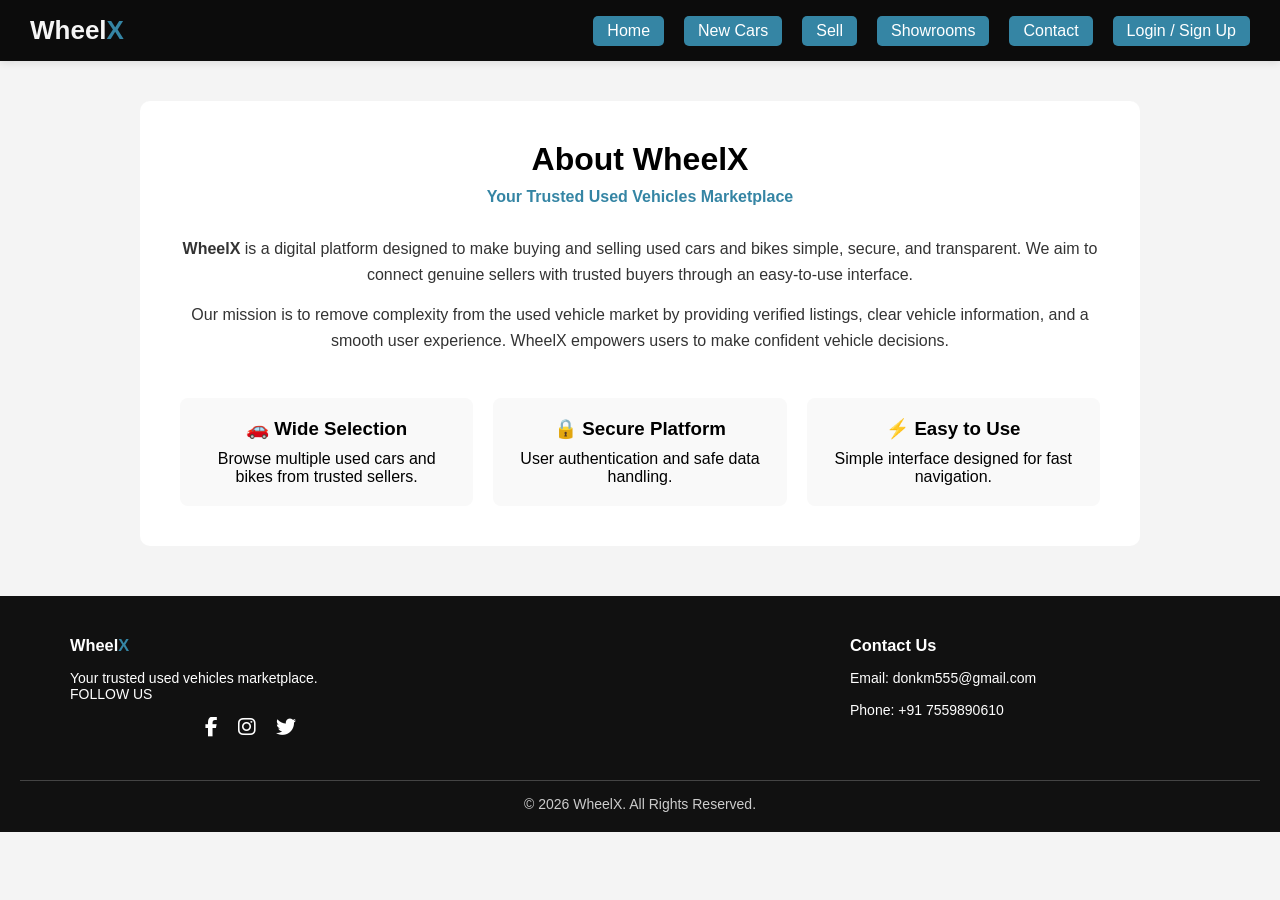
<file: about.html>
<!DOCTYPE html>
<html lang="en">

<head>
    <meta charset="UTF-8">
    <meta name="viewport" content="width=device-width, initial-scale=1.0">
    <title>WheelX | About Us</title>
    <link rel="stylesheet" href="about.css">

    <link rel="stylesheet" href="https://cdnjs.cloudflare.com/ajax/libs/font-awesome/6.4.2/css/all.min.css">

</head>

<body>

    <header class="navbar">
        <h1 class="logo">Wheel<span>X</span></h1>

        <!-- Menu Toggle (Mobile) -->
        <input type="checkbox" id="menu-toggle">
        <label for="menu-toggle" class="menu-icon">☰</label>

        <nav class="nav-links">
            <a href="index.html" class="btn">Home</a>
            <a href="newcars.html" class="btn">New Cars</a>
            <a href="sell.html" class="btn">Sell</a>
            <a href="showroom.html" class="btn">Showrooms</a>
            <a href="contact.html" class="btn">Contact</a>
            <a href="login.html" class="btn">Login / Sign Up</a>
        </nav>
    </header>



    <!-- About Section -->
    <section class="about">
        <h2>About WheelX</h2>
        <p class="tagline">Your Trusted Used Vehicles Marketplace</p>

        <div class="content">
            <p>
                <strong>WheelX</strong> is a digital platform designed to make buying and selling
                used cars and bikes simple, secure, and transparent. We aim to connect genuine
                sellers with trusted buyers through an easy-to-use interface.
            </p>

            <p>
                Our mission is to remove complexity from the used vehicle market by providing
                verified listings, clear vehicle information, and a smooth user experience.
                WheelX empowers users to make confident vehicle decisions.
            </p>
        </div>

        <div class="features">
            <div class="box">
                <h3>🚗 Wide Selection</h3>
                <p>Browse multiple used cars and bikes from trusted sellers.</p>
            </div>

            <div class="box">
                <h3>🔒 Secure Platform</h3>
                <p>User authentication and safe data handling.</p>
            </div>

            <div class="box">
                <h3>⚡ Easy to Use</h3>
                <p>Simple interface designed for fast navigation.</p>
            </div>
        </div>
    </section>

    <!-- Footer -->
    <footer class="footer">
        <div class="footer-container">
            <div class="footer-section">
                <h3 class="logos">Wheel<span>X</span></h3>
                <p>Your trusted used vehicles marketplace.</p>
                <p class="follow">FOLLOW US</p>
                <div class="social-icons">
                    <a href="https://www.facebook.com" target="_blank"><i class="fab fa-facebook-f"></i></a>
                    <a href="https://www.instagram.com" target="_blank"><i class="fab fa-instagram"></i></a>
                    <a href="https://www.twitter.com" target="_blank"><i class="fab fa-twitter"></i></a>
                </div>

            </div>

            <div class="footer-section"> </div>

            <div class="footer-section">
                <h3>Contact Us</h3>
                <p>Email: donkm555@gmail.com</p><br>
                <p>Phone: +91 7559890610</p>
            </div>
        </div>



        <div class="footer-bottom">
            <p>© 2026 WheelX. All Rights Reserved.</p>
        </div>
    </footer>


</body>

</html>
</file>
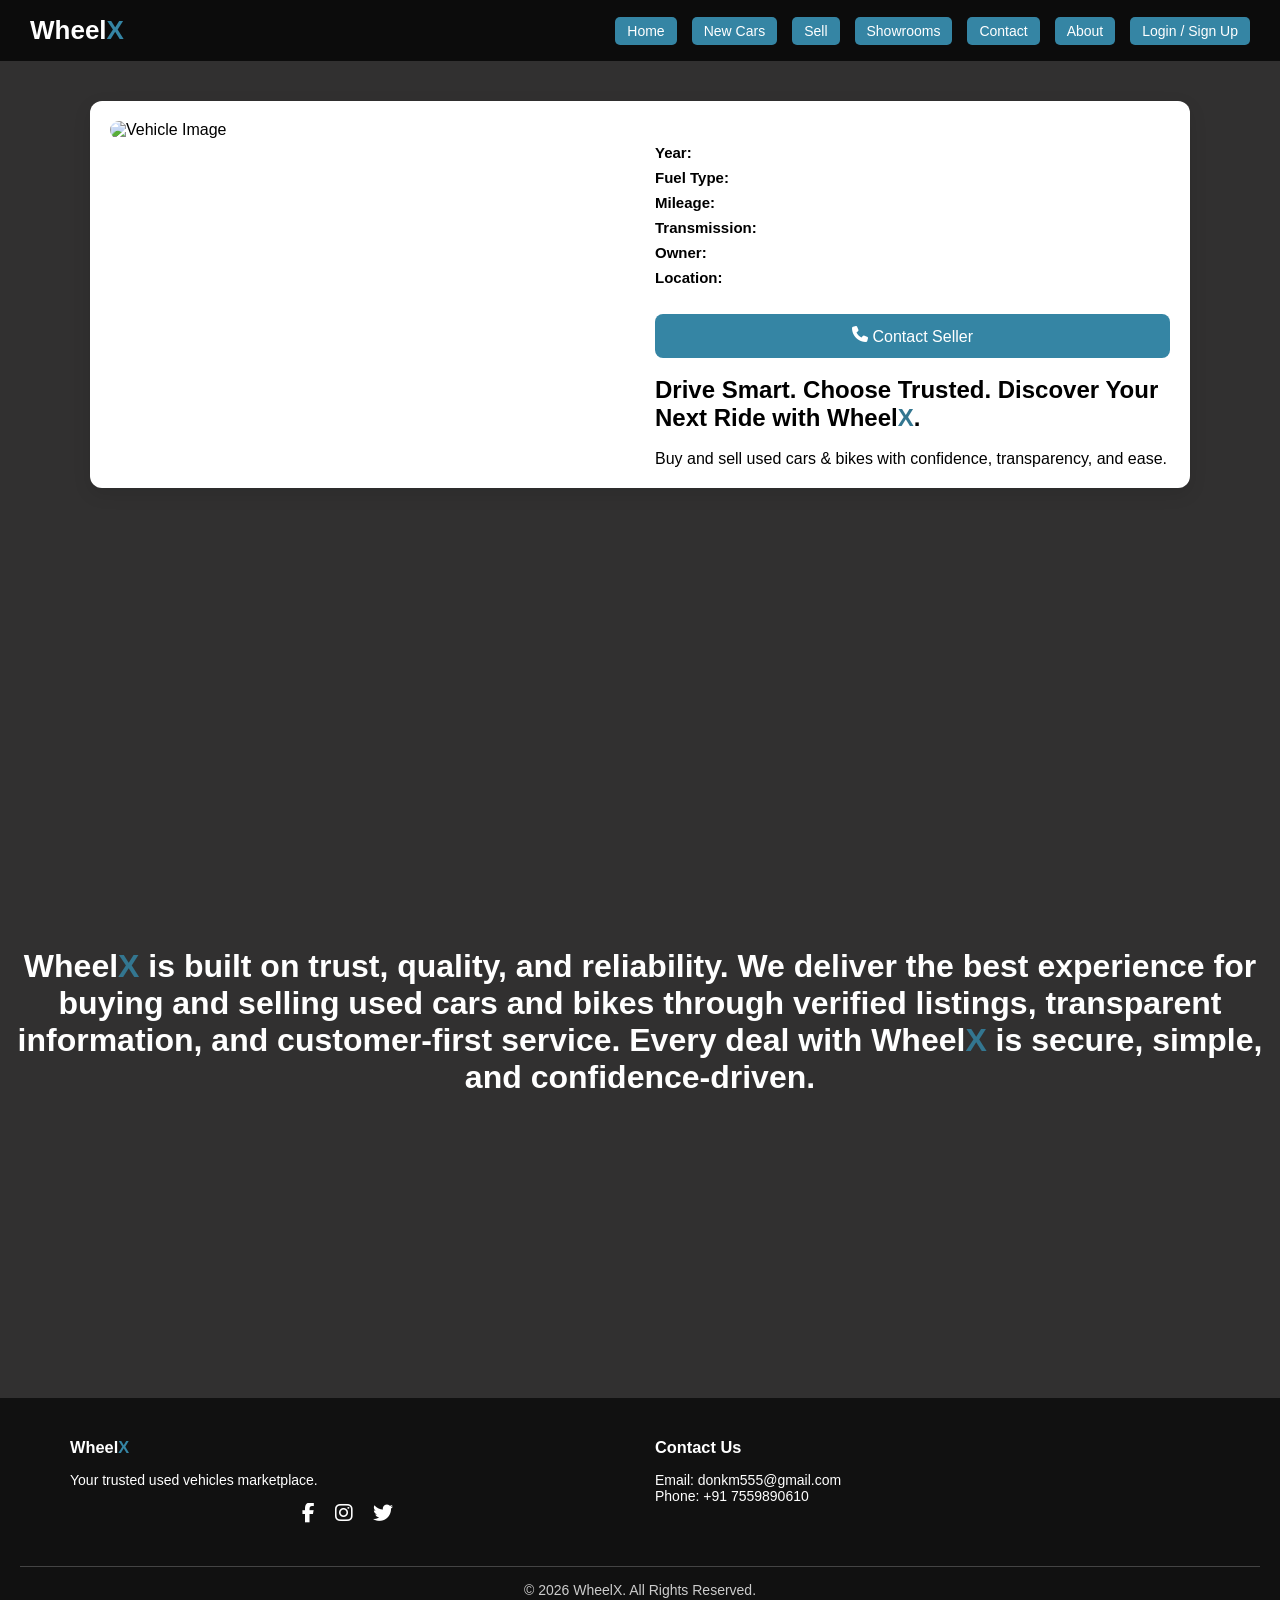
<file: details.html>
<!DOCTYPE html>
<html lang="en">

<head>
    <meta charset="UTF-8">
    <meta name="viewport" content="width=device-width, initial-scale=1.0">
    <title>WheelX | Vehicle Details</title>

    <link rel="stylesheet" href="details.css">
    <link rel="stylesheet" href="https://cdnjs.cloudflare.com/ajax/libs/font-awesome/6.4.2/css/all.min.css">
</head>

<body>

    <!-- Navbar -->
    <header class="navbar">
        <h1 class="logo">Wheel<span>X</span></h1>

        <input type="checkbox" id="menu-toggle">
        <label for="menu-toggle" class="menu-icon">☰</label>

        <nav class="nav-links">
            <a href="index.html" class="btn">Home</a>
            <a href="newcars.html" class="btn">New Cars</a>
            <a href="sell.html" class="btn">Sell</a>
            <a href="showroom.html" class="btn">Showrooms</a>
            <a href="contact.html" class="btn">Contact</a>
            <a href="about.html" class="btn">About</a>
            <a href="login.html" class="btn">Login / Sign Up</a>
        </nav>
    </header>

    <!-- Vehicle Details -->
    <section class="details-container">

        <div class="image-box">
            <img id="carImage" alt="Vehicle Image">
        </div>

        <div class="info-box">
            <h2 id="carName"></h2>
            <h3 id="carPrice"></h3>

            <ul>
                <li><strong>Year:</strong> <span id="carYear"></span></li>
                <li><strong>Fuel Type:</strong> <span id="carFuel"></span></li>
                <li><strong>Mileage:</strong> <span id="carMileage"></span></li>
                <li><strong>Transmission:</strong> <span id="carTransmission"></span></li>
                <li><strong>Owner:</strong> <span id="carOwner"></span></li>
                <li><strong>Location:</strong> <span id="carLocation"></span></li>
            </ul>



            <a href="contact.html">
                <button class="contact-btn">
                    <i class="fa-solid fa-phone"></i> Contact Seller
                </button>
            </a><br><br>
            
            <h1 class="text1">
                Drive Smart. Choose Trusted. Discover Your Next Ride with Wheel<span>X</span>.
            </h1><br>

            <p class="sub-text">
                Buy and sell used cars & bikes with confidence, transparency, and ease.
            </p>


        </div>

    </section>

<div class="trust-content">
 <h1 class="text2">
     Wheel<span>X</span> is built on trust, quality, and reliability. We deliver the best experience
  for buying and selling used cars and bikes through verified listings, transparent
  information, and customer-first service. Every deal with Wheel<span>X</span> is secure, simple,
  and confidence-driven.
 </h1>
</div>


    <!-- Footer -->
    <footer class="footer">
        <div class="footer-container">
            <div class="footer-section">
                <h3 class="logos">Wheel<span>X</span></h3>
                <p>Your trusted used vehicles marketplace.</p>
                <div class="social-icons">
                    <a href="#"><i class="fab fa-facebook-f"></i></a>
                    <a href="#"><i class="fab fa-instagram"></i></a>
                    <a href="#"><i class="fab fa-twitter"></i></a>
                </div>
            </div>

            <div class="footer-section">
                <h3>Contact Us</h3>
                <p>Email: donkm555@gmail.com</p>
                <p>Phone: +91 7559890610</p>
            </div>
        </div>

        <div class="footer-bottom">
            <p>© 2026 WheelX. All Rights Reserved.</p>
        </div>
    </footer>
    <!-- JavaScript -->
    <script>
        const car = JSON.parse(localStorage.getItem("selectedCar"));

        if (car) {
            document.getElementById("carImage").src = car.image;
            document.getElementById("carName").textContent = car.name;
            document.getElementById("carPrice").textContent = "₹" + car.price;
            document.getElementById("carYear").textContent = car.year;
            document.getElementById("carFuel").textContent = car.fuel;
            document.getElementById("carMileage").textContent = car.mileage;
            document.getElementById("carTransmission").textContent = car.transmission;
            document.getElementById("carOwner").textContent = car.owner;
            document.getElementById("carLocation").textContent = car.location;
        }
    </script>

</body>

</html>
</file>
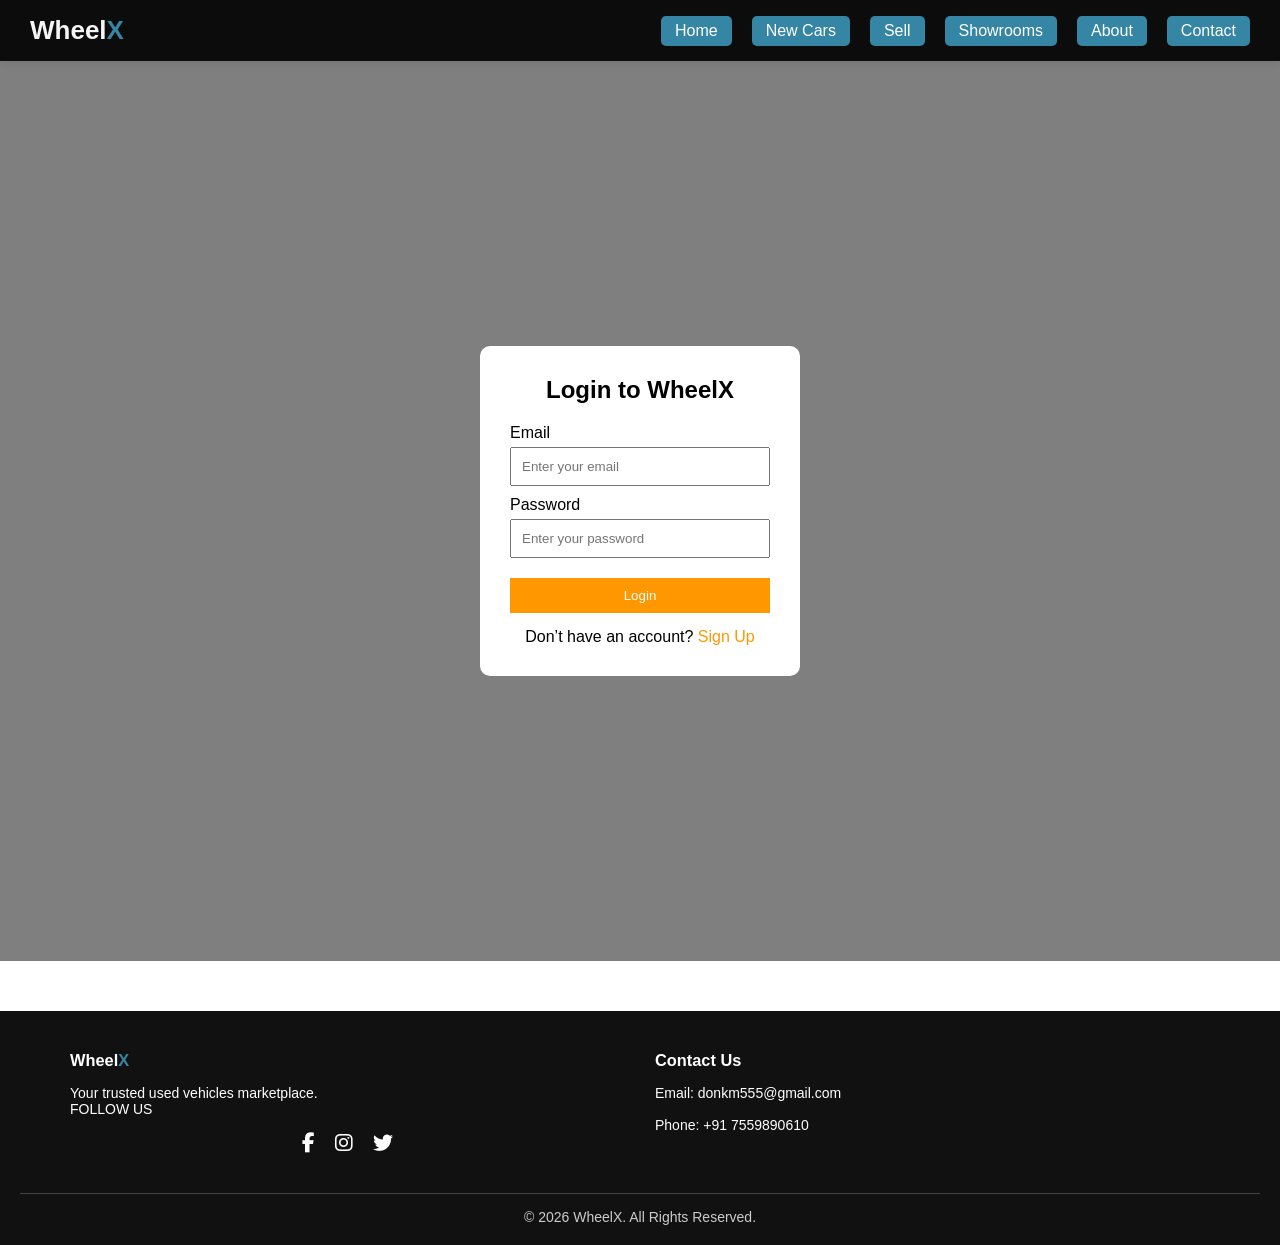
<file: login.html>
<!DOCTYPE html>
<html lang="en">

<head>
    <meta charset="UTF-8">
    <meta name="viewport" content="width=device-width, initial-scale=1.0">
    <title>WheelX | Login</title>

    <link rel="stylesheet" href="login.css">
    <link rel="stylesheet" href="https://cdnjs.cloudflare.com/ajax/libs/font-awesome/6.4.2/css/all.min.css">
</head>

<body>

    <!-- Navbar -->
    <header class="navbar">
        <h1 class="logo">Wheel<span>X</span></h1>

        <input type="checkbox" id="menu-toggle">
        <label for="menu-toggle" class="menu-icon">☰</label>

        <nav class="nav-links">
            <a href="index.html" class="btn">Home</a>
            <a href="newcars.html" class="btn">New Cars</a>
            <a href="sell.html" class="btn">Sell</a>
            <a href="showroom.html" class="btn">Showrooms</a>
            <a href="about.html" class="btn">About</a>
            <a href="contact.html" class="btn">Contact</a>
        </nav>
    </header>

    <!-- Login Section -->
    <section class="login-container">
        <div class="login-box">
            <h2>Login to WheelX</h2>

            <form id="loginForm">
                <label>Email</label>
                <input type="email" id="email" placeholder="Enter your email" required>

                <label>Password</label>
                <input type="password" id="password" placeholder="Enter your password" required>

                <button type="submit">Login</button>

                <p>Don’t have an account?
                    <a href="signup.html">Sign Up</a>
                </p>
            </form>
        </div>
    </section>

    <!-- Login Script -->
    <script>
        document.getElementById("loginForm").addEventListener("submit", function (e) {
            e.preventDefault();

            const email = document.getElementById("email").value.trim();
            const password = document.getElementById("password").value.trim();

            const storedUser = JSON.parse(localStorage.getItem("user"));

            if (!storedUser) {
                alert("⚠️ No user found. Please sign up first.");
                return;
            }

            if (email === storedUser.email && password === storedUser.password) {

            
                localStorage.setItem("isLoggedIn", "true");
                localStorage.setItem("loggedInEmail", email);

                alert("✅ Login successful!");

                
                const redirectPage = localStorage.getItem("redirectAfterLogin") || "index.html";
                localStorage.removeItem("redirectAfterLogin");
                window.location.href = "index.html";

            } else {
                alert("❌ Invalid email or password");
            }
        });
    </script>

    <!-- Footer -->
    <footer class="footer">
        <div class="footer-container">

            <div class="footer-section">
                <h3 class="logos">Wheel<span>X</span></h3>
                <p>Your trusted used vehicles marketplace.</p>
                <p class="follow">FOLLOW US</p>
                <div class="social-icons">
                    <a href="https://www.facebook.com" target="_blank"><i class="fab fa-facebook-f"></i></a>
                    <a href="https://www.instagram.com" target="_blank"><i class="fab fa-instagram"></i></a>
                    <a href="https://www.twitter.com" target="_blank"><i class="fab fa-twitter"></i></a>
                </div>
            </div>

            <div class="footer-section">
                <h3>Contact Us</h3>
                <p>Email: donkm555@gmail.com</p><br>
                <p>Phone: +91 7559890610</p>
            </div>

        </div>

        <div class="footer-bottom">
            <p>© 2026 WheelX. All Rights Reserved.</p>
        </div>
    </footer>

</body>
</html>
</file>
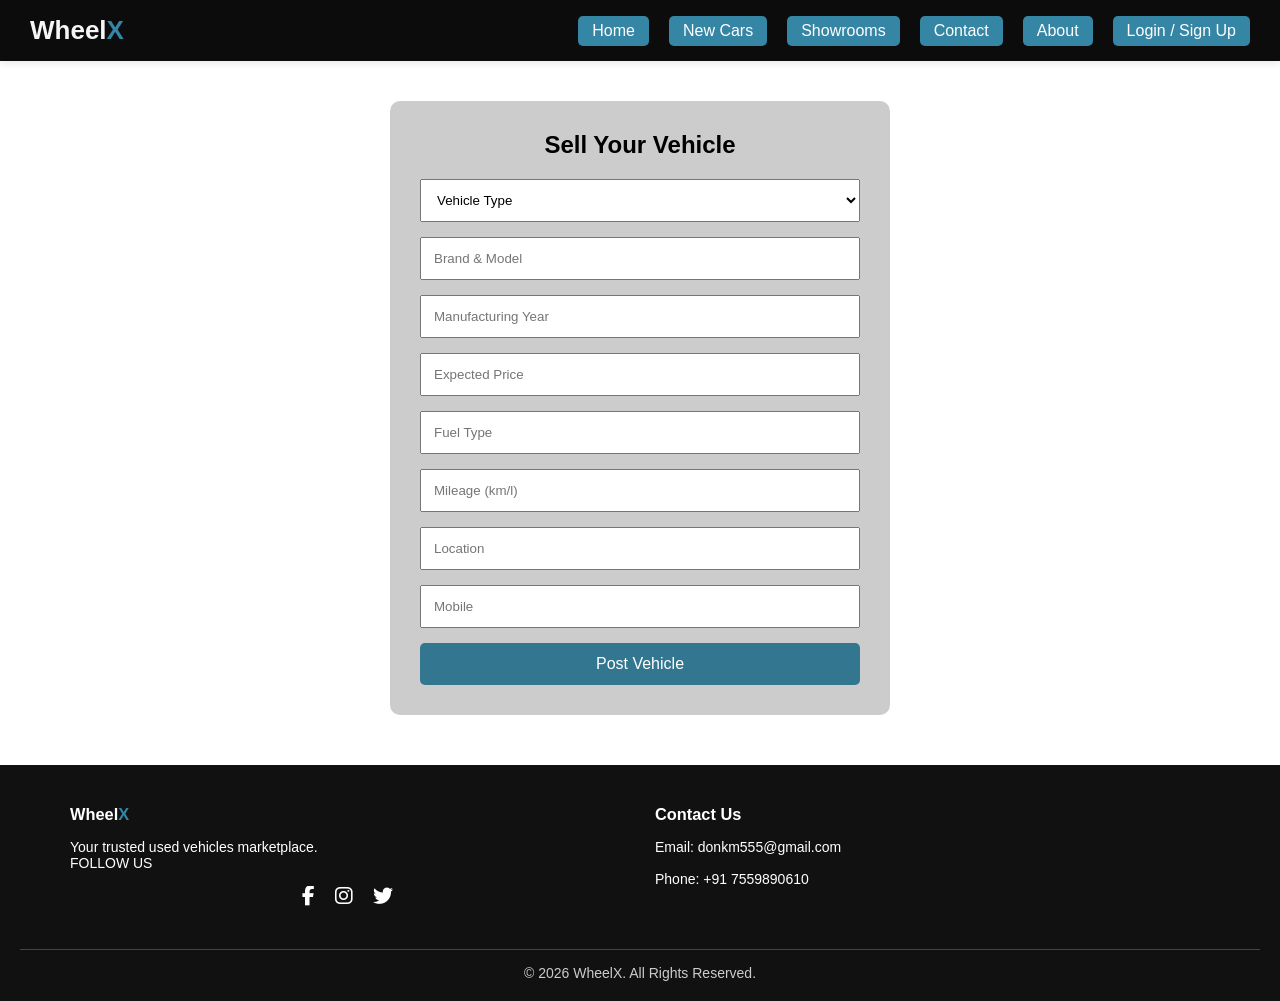
<file: sell.html>
<!DOCTYPE html>
<html lang="en">

<head>
    <meta charset="UTF-8">
    <meta name="viewport" content="width=device-width, initial-scale=1.0">
    <title>WheelX | Sell Vehicle</title>
    <link rel="stylesheet" href="sell.css">

    <link rel="stylesheet" href="https://cdnjs.cloudflare.com/ajax/libs/font-awesome/6.4.2/css/all.min.css">
</head>

<body>

    <!-- Navbar -->

    <header class="navbar">
        <h1 class="logo">Wheel<span>X</span></h1>

        
        <input type="checkbox" id="menu-toggle">
        <label for="menu-toggle" class="menu-icon">☰</label>

        <nav class="nav-links">
            <a href="index.html" class="btn">Home</a>
            <a href="newcars.html" class="btn">New Cars</a>
            <a href="showroom.html" class="btn">Showrooms</a>
            <a href="contact.html" class="btn">Contact</a>
            <a href="about.html" class="btn">About</a>
            <a href="login.html" class="btn">Login / Sign Up</a>
        </nav>
    </header>


    <!-- Sell Form -->
    <section class="sell-container">
        <h2>Sell Your Vehicle</h2>

        <form id="sellForm">
            <select id="type" required>
                <option value="">Vehicle Type</option>
                <option>Car</option>
                <option>Bike</option>
            </select>

            <input type="text" id="brand" placeholder="Brand & Model" required>
            <input type="number" id="year" placeholder="Manufacturing Year" required>
            <input type="number" id="price" placeholder="Expected Price" required>
            <input type="text" id="fuel" placeholder="Fuel Type" required>
            <input type="number" id="mileage" placeholder="Mileage (km/l)" required>
            <input type="text" id="location" placeholder="Location" required>
            <input type="number" id="Mobile" placeholder="Mobile" required>
            


            <button type="submit">Post Vehicle</button>
        </form>
    </section>

    <script>
    document.getElementById("sellForm").addEventListener("submit", function (e) {
        e.preventDefault();

    
        const isLoggedIn = localStorage.getItem("isLoggedIn");

        if (!isLoggedIn) {
            alert("⚠️ Please login first to sell your vehicle.");
            window.location.href = "login.html";
            return;
        }

    
        const vehicle = {
            type: document.getElementById("type").value,
            brand: document.getElementById("brand").value,
            year: document.getElementById("year").value,
            price: document.getElementById("price").value,
            fuel: document.getElementById("fuel").value,
            mileage: document.getElementById("mileage").value,
            location: document.getElementById("location").value,
            Mobile: document.getElementById("Mobile").value
        };

    
        let vehicles = JSON.parse(localStorage.getItem("vehicles")) || [];
        vehicles.push(vehicle);
        localStorage.setItem("vehicles", JSON.stringify(vehicles));

        alert("✅ Vehicle posted successfully!");
        window.location.href = "index.html";
    });
</script>


    <!-- Footer -->
    <footer class="footer">
        <div class="footer-container">
            <div class="footer-section">
                <h3 class="logos">Wheel<span>X</span></h3>
                <p>Your trusted used vehicles marketplace.</p>
                <p class="follow">FOLLOW US</p>
                <div class="social-icons">
                    <a href="https://www.facebook.com" target="_blank"><i class="fab fa-facebook-f"></i></a>
                    <a href="https://www.instagram.com" target="_blank"><i class="fab fa-instagram"></i></a>
                    <a href="https://www.twitter.com" target="_blank"><i class="fab fa-twitter"></i></a>
                </div>

            </div>



            <div class="footer-section">
                <h3>Contact Us</h3>
                <p>Email: donkm555@gmail.com</p><br>
                <p>Phone: +91 7559890610</p>
            </div>
        </div>


        <div class="footer-bottom">
            <p>© 2026 WheelX. All Rights Reserved.</p>
        </div>
    </footer>



</body>

</html>
</file>
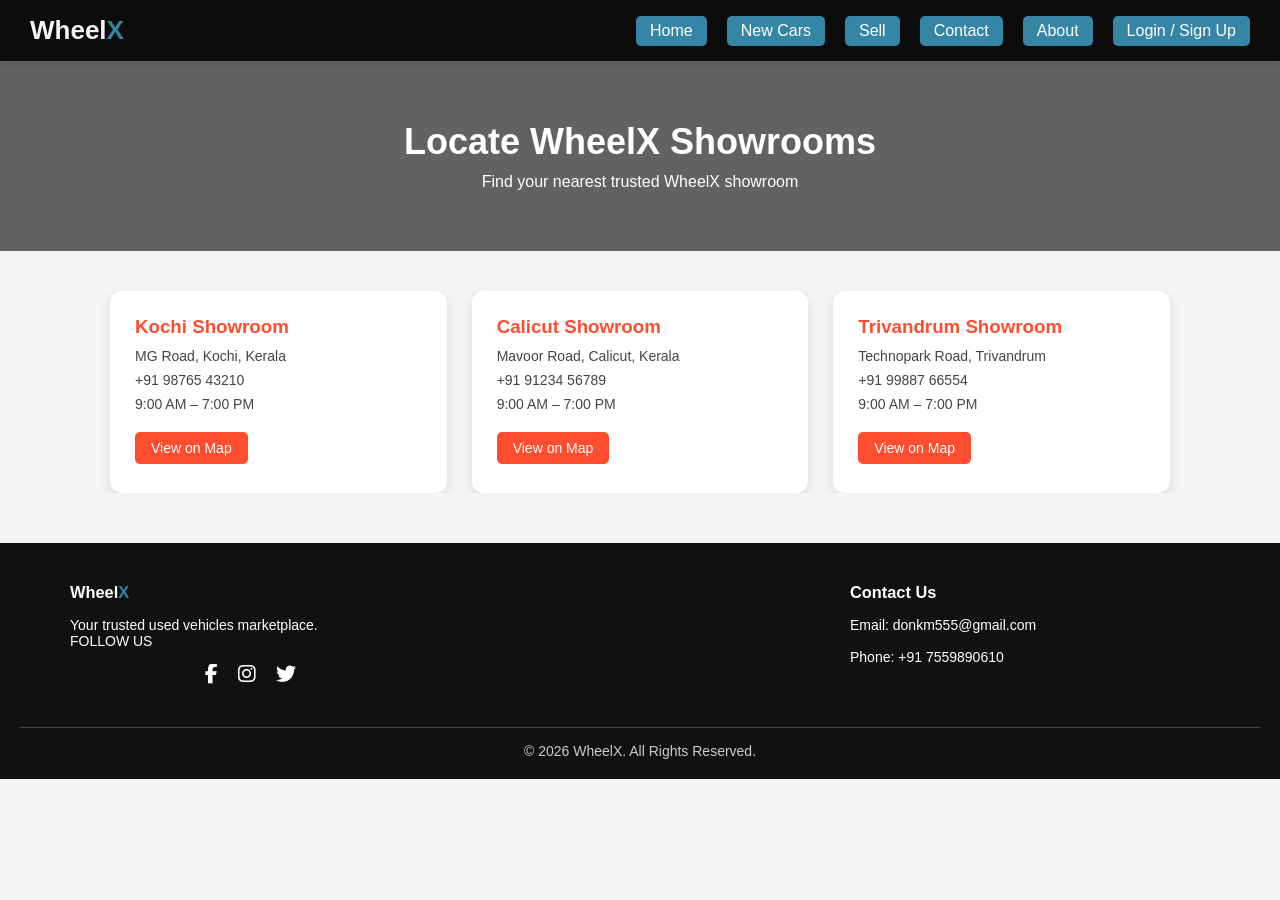
<file: showroom.html>
<!DOCTYPE html>
<html lang="en">

<head>
    <meta charset="UTF-8">
    <meta name="viewport" content="width=device-width, initial-scale=1.0">
    <title>Locate Showrooms | WheelX</title>
    <link rel="stylesheet" href="showroom.css">
    <link rel="stylesheet" href="https://cdnjs.cloudflare.com/ajax/libs/font-awesome/6.4.2/css/all.min.css">
</head>

<body>


    <header class="navbar">
        <h1 class="logo">Wheel<span>X</span></h1>

        <!-- Menu Toggle-->
        <input type="checkbox" id="menu-toggle">
        <label for="menu-toggle" class="menu-icon">☰</label>

        <nav class="nav-links">
            <a href="index.html" class="btn">Home</a>
            <a href="newcars.html" class="btn">New Cars</a>
            <a href="sell.html" class="btn">Sell</a>
            <a href="contact.html" class="btn">Contact</a>
            <a href="about.html" class="btn">About</a>
            <a href="login.html" class="btn">Login / Sign Up</a>
        </nav>
    </header>



    
    <header class="page-header">
        <h1>Locate WheelX Showrooms</h1>
        <p>Find your nearest trusted WheelX showroom</p>
    </header>


    <section class="showroom-container">

        <div class="showroom-card">
            <h3>Kochi Showroom</h3>
            <p> MG Road, Kochi, Kerala</p>
            <p> +91 98765 43210</p>
            <p> 9:00 AM – 7:00 PM</p>
            <a href="https://www.google.com/maps?q=Kochi,Kerala" target="_blank">
                View on Map
            </a>
        </div>

        <div class="showroom-card">
            <h3>Calicut Showroom</h3>
            <p> Mavoor Road, Calicut, Kerala</p>
            <p> +91 91234 56789</p>
            <p> 9:00 AM – 7:00 PM</p>
            <a href="https://www.google.com/maps?q=Calicut,Kerala" target="_blank">
                View on Map
            </a>
        </div>

        <div class="showroom-card">
            <h3>Trivandrum Showroom</h3>
            <p> Technopark Road, Trivandrum</p>
            <p> +91 99887 66554</p>
            <p> 9:00 AM – 7:00 PM</p>
            <a href="https://www.google.com/maps?q=Trivandrum,Kerala" target="_blank">
                View on Map
            </a>
        </div>

    </section>

    <!-- Footer -->
    <footer class="footer">
        <div class="footer-container">
            <div class="footer-section">
                <h3 class="logos">Wheel<span>X</span></h3>
                <p>Your trusted used vehicles marketplace.</p>
                <p class="follow">FOLLOW US</p>
                <div class="social-icons">
                    <a href="https://www.facebook.com" target="_blank"><i class="fab fa-facebook-f"></i></a>
                    <a href="https://www.instagram.com" target="_blank"><i class="fab fa-instagram"></i></a>
                    <a href="https://www.twitter.com" target="_blank"><i class="fab fa-twitter"></i></a>
                </div>

            </div>

            <div class="footer-section"> </div>

            <div class="footer-section">
                <h3>Contact Us</h3>
                <p>Email: donkm555@gmail.com</p><br>
                <p>Phone: +91 7559890610</p>
            </div>
        </div>

        <div class="footer-bottom">
            <p>© 2026 WheelX. All Rights Reserved.</p>
        </div>
    </footer>






</body>

</html>
</file>
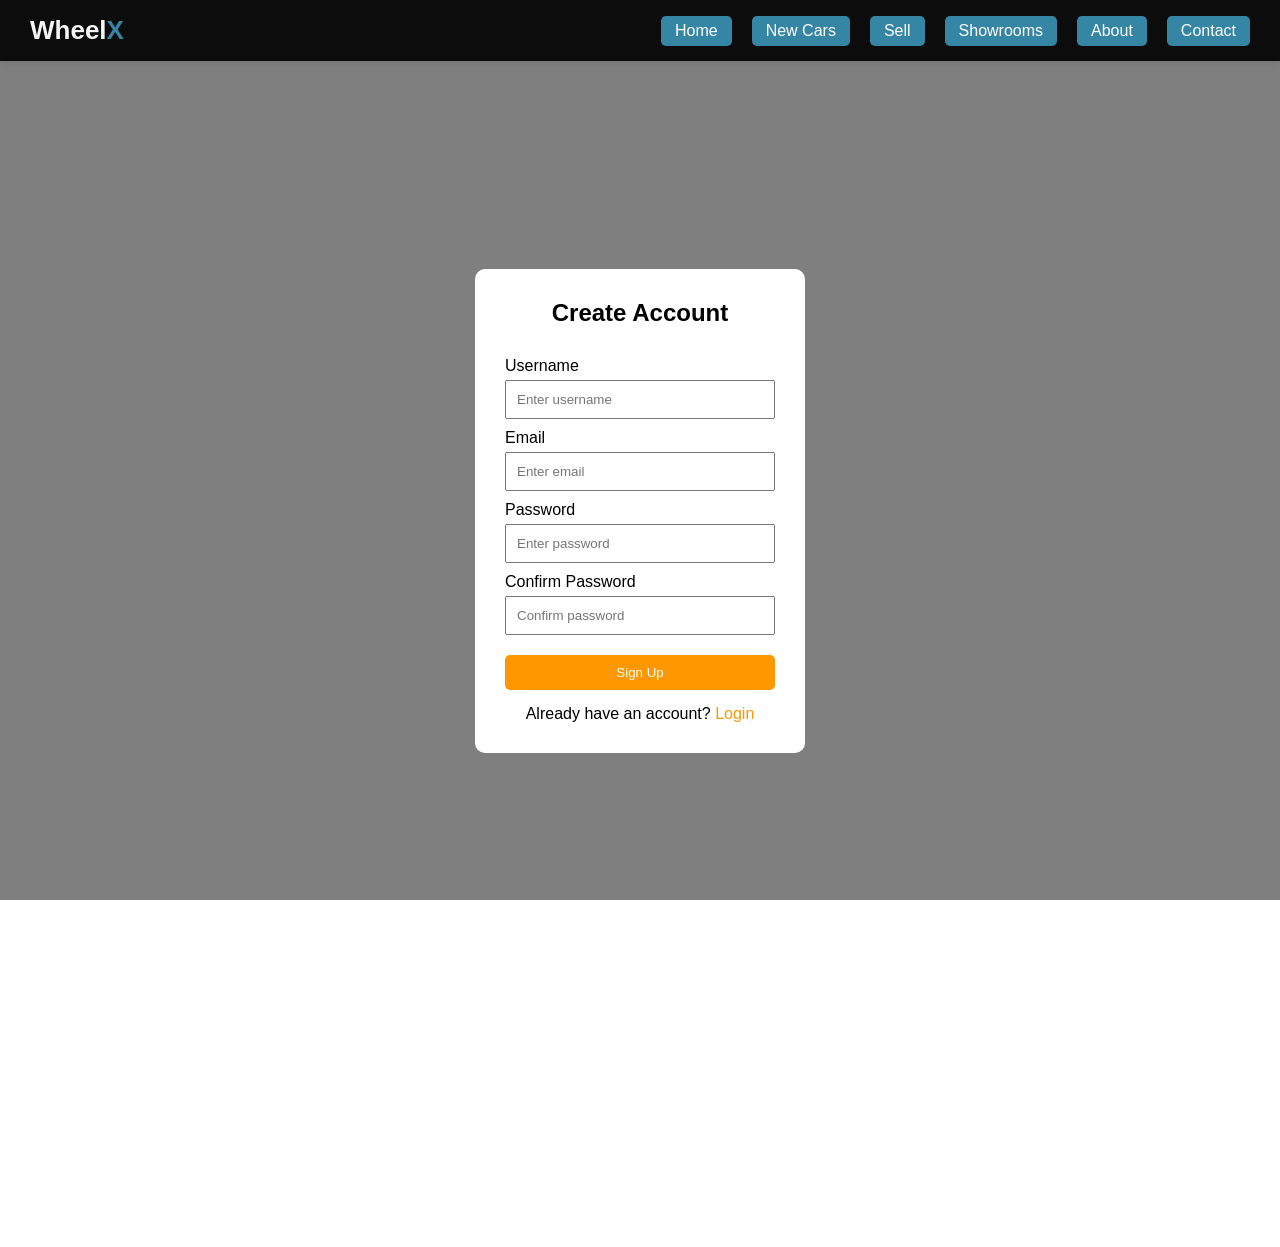
<file: signup.html>
<!DOCTYPE html>
<html lang="en">

<head>
    <meta charset="UTF-8">
    <meta name="viewport" content="width=device-width, initial-scale=1.0">
    <title>WheelX | Sign Up</title>
    <link rel="stylesheet" href="signup.css">
    <link rel="stylesheet" href="https://cdnjs.cloudflare.com/ajax/libs/font-awesome/6.4.2/css/all.min.css">
</head>

<body>


    <header class="navbar">
        <h1 class="logo">Wheel<span>X</span></h1>

        <!-- Menu Toggle (Mobile) -->
        <input type="checkbox" id="menu-toggle">
        <label for="menu-toggle" class="menu-icon">☰</label>

        <nav class="nav-links">
            <a href="index.html" class="btn">Home</a>
            <a href="newcars.html" class="btn">New Cars</a>
            <a href="sell.html" class="btn">Sell</a>
            <a href="showroom.html" class="btn">Showrooms</a>
            <a href="about.html" class="btn">About</a>
            <a href="contact.html" class="btn">Contact</a>

        </nav>
    </header>



    <section class="signup-container">
        <div class="signup-box">
            <h2>Create Account</h2>

            <form id="signupForm">
                <label>Username</label>
                <input type="text" id="username" placeholder="Enter username" required>

                <label>Email</label>
                <input type="email" id="email" placeholder="Enter email" required>

                <label>Password</label>
                <input type="password" id="password" placeholder="Enter password" required>

                <label>Confirm Password</label>
                <input type="password" id="confirm" placeholder="Confirm password" required>

                <button type="submit">Sign Up</button>

                <p>Already have an account?
                    <a href="login.html">Login</a>
                </p>
            </form>
        </div>
    </section>

    <script>
        document.getElementById("signupForm").addEventListener("submit", function (e) {
            e.preventDefault();

            const username = document.getElementById("username").value;
            const email = document.getElementById("email").value;
            const password = document.getElementById("password").value;
            const confirm = document.getElementById("confirm").value;

            if (password !== confirm) {
                alert("Passwords do not match!");
                return;
            }

            const user = {
                username: username,
                email: email,
                password: password
            };

            localStorage.setItem("user", JSON.stringify(user));
            alert("Sign up successful!");
            window.location.href = "login.html";
        });
    </script>


    <!-- Footer -->
    <footer class="footer">
        <div class="footer-container">
            <div class="footer-section">
                <h3 class="logos">Wheel<span>X</span></h3>
                <p>Your trusted used vehicles marketplace.</p>
                <p class="follow">FOLLOW US</p>
                <div class="social-icons">
                    <a href="https://www.facebook.com" target="_blank"><i class="fab fa-facebook-f"></i></a>
                    <a href="https://www.instagram.com" target="_blank"><i class="fab fa-instagram"></i></a>
                    <a href="https://www.twitter.com" target="_blank"><i class="fab fa-twitter"></i></a>
                </div>

            </div>

            <div class="footer-section"> </div>

            <div class="footer-section">
                <h3>Contact Us</h3>
                <p>Email: donkm555@gmail.com</p><br>
                <p>Phone: +91 7559890610</p>
            </div>
        </div>

        <div class="footer-bottom">
            <p>© 2026 WheelX. All Rights Reserved.</p>
        </div>
    </footer>

</body>

</html>
</file>
<file: about.css>
* {
    margin: 0;
    padding: 0;
    box-sizing: border-box;
    font-family: Arial, sans-serif;
    overflow-x: hidden;
}

body {
    background: #f4f4f4;
}

/* Navbar Base */
.navbar {
    display: flex;
    align-items: center;
    justify-content: space-between;
    padding: 15px 30px;
    background: #0c0c0c;
    box-shadow: 0 2px 8px rgba(0, 0, 0, 0.1);
}

.logo {
    font-size: 26px;
    font-weight: bold;
    color: #f5f5f5;
}

.logo span {
    color: #3585a4;
}


.nav-links {
    display: flex;
    gap: 20px;
}

.nav-links a {
    text-decoration: none;
    color: #fff;
    font-weight: 500;
}

.nav-links .btn {
    background: #3585a4;
    color: #fff;
    padding: 6px 14px;
    border-radius: 5px;
}

/* Hide checkbox */
#menu-toggle {
    display: none;
}


.menu-icon {
    display: none;
    font-size: 26px;
    cursor: pointer;
}


@media (max-width: 768px) {

    .menu-icon {
        display: block;
    }

    .nav-links {
        position: absolute;
        top: 70px;
        left: 0;
        width: 100%;
        background: #fff;
        flex-direction: column;
        align-items: center;
        gap: 15px;
        padding: 20px 0;
        display: none;
        box-shadow: 0 4px 10px rgba(0, 0, 0, 0.1);
    }

    #menu-toggle:checked+.menu-icon+.nav-links {
        display: flex;
    }
}



/* Hide checkbox */
#menu-toggle {
    display: none;
}


.menu-icon {
    display: none;
    font-size: 26px;
    cursor: pointer;
}

@media (max-width: 768px) {

    .menu-icon {
        display: block;
    }

    .nav-links {
        position: absolute;
        top: 70px;
        left: 0;
        width: 100%;
        background: #fff;
        flex-direction: column;
        align-items: center;
        gap: 15px;
        padding: 20px 0;
        display: none;
        box-shadow: 0 4px 10px rgba(0, 0, 0, 0.1);
    }

    #menu-toggle:checked+.menu-icon+.nav-links {
        display: flex;
    }
}

.nav-links .btn:hover {
    color: #07212c;
}


/* About Section */
.about {
    max-width: 1000px;
    margin: 40px auto;
    background: #fff;
    padding: 40px;
    border-radius: 10px;
    text-align: center;
}

.about h2 {
    font-size: 32px;
    margin-bottom: 10px;
}

.tagline {
    color: #3585a4;
    margin-bottom: 30px;
    font-weight: bold;
}

.content p {
    margin-bottom: 15px;
    line-height: 1.6;
    color: #333;
}

/* Features */
.features {
    display: flex;
    gap: 20px;
    margin-top: 30px;
}

.box {
    flex: 1;
    background: #f9f9f9;
    padding: 20px;
    border-radius: 8px;
}

.box h3 {
    margin-bottom: 10px;
}

/* Footer */
.footer {
    background: #111;
    color: #fff;
    padding: 40px 20px 20px;
    margin-top: 50px;
    font-size: 14px;
}


.footer-container {
    display: flex;
    flex-wrap: wrap;
    justify-content: space-between;
    max-width: 1140px;
    margin: auto;
    gap: 30px;
}


.footer-section {
    flex: 1;
    min-width: 220px;
}

.footer-section h3,
.footer-section h4 {
    margin-bottom: 15px;
    color: #fff;
}

.footer-section a {
    display: block;
    color: #fff;
    text-decoration: none;
    margin-bottom: 8px;
    transition: color 0.3s;
}

.footer-section a:hover {
    color: #3585a4;
}

/* Logo */
.logos {
    color: #fff;
}

.logos span {
    color: #3585a4;
}


.social-icons {
    display: flex;
    justify-content: center;
    gap: 20px;
    margin-top: 15px;
}

.social-icons a {
    color: #fff;
    font-size: 20px;
    transition: color 0.3s, transform 0.3s;
}

.social-icons a:hover {
    color: #337690;
    transform: scale(1.2);
}


.footer-bottom {
    text-align: center;
    margin-top: 30px;
    border-top: 1px solid #444;
    padding-top: 15px;
    color: #ccc;
}


/* Responsive Design
==================  */


@media (max-width: 992px) {
    .footer-container {
        justify-content: center;
        text-align: center;
    }
}


@media (max-width: 768px) {
    .footer-container {
        flex-direction: column;
        align-items: center;
        text-align: center;
    }

    .footer-section {
        margin-bottom: 25px;
    }

    .social-icons {
        justify-content: center;
    }
}


@media (max-width: 480px) {
    .footer {
        font-size: 13px;
    }

    .social-icons a {
        font-size: 18px;
    }
}
</file>
<file: details.css>
* {
    margin: 0;
    padding: 0;
    box-sizing: border-box;
    font-family: Arial, sans-serif;
    overflow-x: hidden;
}

body {
    background: #313030;
}

/* Navbar */
.navbar {
    display: flex;
    justify-content: space-between;
    align-items: center;
    background: #0c0c0c;
    padding: 15px 30px;
}

.logo {
    color: #fff;
    font-size: 26px;
}

.logo span {
    color: #3585a4;
}

.nav-links {
    display: flex;
    gap: 15px;
}

.nav-links a {
    text-decoration: none;
    color: #fff;
    padding: 6px 12px;
    background: #3585a4;
    border-radius: 5px;
    font-size: 14px;
}

#menu-toggle {
    display: none;
}

.menu-icon {
    display: none;
    font-size: 24px;
    color: #fff;
}


.details-container {
    max-width: 1100px;
    margin: 40px auto;
    padding: 20px;
    display: flex;
    gap: 30px;
    background: #fff;
    border-radius: 12px;
    box-shadow: 0 6px 18px rgba(0, 0, 0, 0.1);
}


.image-box {
    flex: 1;
}

.image-box img {
    width: 100%;
    aspect-ratio: 16 / 9;
    object-fit: cover;
    border-radius: 10px;
}


.info-box {
    flex: 1;
}

.info-box h2 {
    font-size: 26px;
    margin-bottom: 8px;
}

.info-box h3 {
    font-size: 22px;
    color: #3585a4;
    margin-bottom: 15px;
}

.info-box ul {
    list-style: none;
    margin-bottom: 20px;
}

.info-box ul li {
    margin-bottom: 8px;
    font-size: 15px;
}

.contact-btn {
    width: 100%;
    padding: 12px;
    border: none;
    background: #3585a4;
    color: #fff;
    font-size: 16px;
    border-radius: 8px;
    cursor: pointer;
}

.contact-btn:hover {
    background: #2c6e88;
}

.text1 {
    animation: fadeUp 2s ease-out;

}

.text2 {
    color: #fff;
    margin-top: 270px;
}

.text2 span {
    color: #337690;
}

@keyframes fadeUp {
    from {
        opacity: 0;
        transform: translateY(15px);
    }

    to {
        opacity: 1;
        transform: translateY(0);
    }
}

.text1 span {
    color: #337690;
}

.trust-content {
    background-image: url("https://images.unsplash.com/photo-1600191763437-4262cefe23ab?fm=jpg&q=60&w=3000&ixlib=rb-4.1.0&ixid=M3wxMjA3fDB8MHxzZWFyY2h8NHx8Y2FyJTIwYWR8ZW58MHx8MHx8fDA%3D");
    background-size: cover;
    background-position: center;
    height: 80vh;
    color: white;
    text-align: center;
    padding-top: 150px;

}

/* Footer */
.footer {
    background: #111;
    color: #fff;
    padding: 40px 20px 20px;
    margin-top: 150px;
    font-size: 14px;
}


.footer-container {
    display: flex;
    flex-wrap: wrap;
    justify-content: space-between;
    max-width: 1140px;
    margin: auto;
    gap: 30px;
}


.footer-section {
    flex: 1;
    min-width: 220px;
}

.footer-section h3,
.footer-section h4 {
    margin-bottom: 15px;
    color: #fff;
}

.footer-section a {
    display: block;
    color: #fff;
    text-decoration: none;
    margin-bottom: 8px;
    transition: color 0.3s;
}

.footer-section a:hover {
    color: #3585a4;
}

/* Logo */
.logos {
    color: #fff;
}

.logos span {
    color: #3585a4;
}


.social-icons {
    display: flex;
    justify-content: center;
    gap: 20px;
    margin-top: 15px;
}

.social-icons a {
    color: #fff;
    font-size: 20px;
    transition: color 0.3s, transform 0.3s;
}

.social-icons a:hover {
    color: #337690;
    transform: scale(1.2);
}


.footer-bottom {
    text-align: center;
    margin-top: 30px;
    border-top: 1px solid #444;
    padding-top: 15px;
    color: #ccc;
}

/* =======================
   Responsive Design
======================= */


@media (max-width: 992px) {
    .footer-container {
        justify-content: center;
        text-align: center;
    }
}


@media (max-width: 768px) {
    .footer-container {
        flex-direction: column;
        align-items: center;
        text-align: center;
    }

    .footer-section {
        margin-bottom: 25px;
    }

    .social-icons {
        justify-content: center;
    }
}


@media (max-width: 480px) {
    .footer {
        font-size: 13px;
    }

    .social-icons a {
        font-size: 18px;
    }
}
</file>
<file: login.css>
* {
    margin: 0;
    padding: 0;
    box-sizing: border-box;
    font-family: Arial, sans-serif;
}

body {
    height: 100vh;
    background: url("https://t4.ftcdn.net/jpg/07/38/04/47/360_F_738044728_WQl8AC5gUiU2BIG65afjeq7fnQQYUaxk.jpg");
    background-size: cover;
    background-position: center;
}

/* Navbar Base */
.navbar {
    display: flex;
    align-items: center;
    justify-content: space-between;
    padding: 15px 30px;
    background: #0c0c0c;
    box-shadow: 0 2px 8px rgba(0, 0, 0, 0.1);
}

.logo {
    font-size: 26px;
    font-weight: bold;
    color: #f5f5f5;
}

.logo span {
    color: #3585a4;
}


.nav-links {
    display: flex;
    gap: 20px;
}

.nav-links a {
    text-decoration: none;
    color: #fff;
    font-weight: 500;
}

.nav-links .btn {
    background: #3585a4;
    color: #fff;
    padding: 6px 14px;
    border-radius: 5px;
}


#menu-toggle {
    display: none;
}


.menu-icon {
    display: none;
    font-size: 26px;
    cursor: pointer;
}


@media (max-width: 768px) {

    .menu-icon {
        display: block;
    }

    .nav-links {
        position: absolute;
        top: 70px;
        left: 0;
        width: 100%;
        background: #fff;
        flex-direction: column;
        align-items: center;
        gap: 15px;
        padding: 20px 0;
        display: none;
        box-shadow: 0 4px 10px rgba(0, 0, 0, 0.1);
    }

    #menu-toggle:checked+.menu-icon+.nav-links {
        display: flex;
    }
}

.nav-links .btn:hover {
    color: #07212c;
}




.login-container {
    height: 100vh;
    display: flex;
    justify-content: center;
    align-items: center;
    background: rgba(0, 0, 0, 0.5);
}

.login-box {
    background: #fff;
    padding: 30px;
    width: 320px;
    border-radius: 10px;
    text-align: center;
}

.login-box h2 {
    margin-bottom: 20px;
}

.login-box label {
    display: block;
    text-align: left;
    margin-top: 10px;
}

.login-box input {
    width: 100%;
    padding: 10px;
    margin-top: 5px;
}

.login-box button {
    width: 100%;
    padding: 10px;
    background: #ff9800;
    border: none;
    color: #fff;
    margin-top: 20px;
    cursor: pointer;
}

.login-box p {
    margin-top: 15px;
}

.login-box a {
    color: #ff9800;
    text-decoration: none;
}


/* Footer */
.footer {
    background: #111;
    color: #fff;
    padding: 40px 20px 20px;
    margin-top: 50px;
    font-size: 14px;
}


.footer-container {
    display: flex;
    flex-wrap: wrap;
    justify-content: space-between;
    max-width: 1140px;
    margin: auto;
    gap: 30px;
}


.footer-section {
    flex: 1;
    min-width: 220px;
}

.footer-section h3,
.footer-section h4 {
    margin-bottom: 15px;
    color: #fff;
}

.footer-section a {
    display: block;
    color: #fff;
    text-decoration: none;
    margin-bottom: 8px;
    transition: color 0.3s;
}

.footer-section a:hover {
    color: #3585a4;
}


.logos {
    color: #fff;
}

.logos span {
    color: #3585a4;
}


.social-icons {
    display: flex;
    justify-content: center;
    gap: 20px;
    margin-top: 15px;
}

.social-icons a {
    color: #fff;
    font-size: 20px;
    transition: color 0.3s, transform 0.3s;
}

.social-icons a:hover {
    color: #337690;
    transform: scale(1.2);
}


.footer-bottom {
    text-align: center;
    margin-top: 30px;
    border-top: 1px solid #444;
    padding-top: 15px;
    color: #ccc;
}

/* 
   Responsive Design
======================= */
@media (max-width: 992px) {
    .footer-container {
        justify-content: center;
        text-align: center;
    }
}


@media (max-width: 768px) {
    .footer-container {
        flex-direction: column;
        align-items: center;
        text-align: center;
    }

    .footer-section {
        margin-bottom: 25px;
    }

    .social-icons {
        justify-content: center;
    }
}


@media (max-width: 480px) {
    .footer {
        font-size: 13px;
    }

    .social-icons a {
        font-size: 18px;
    }
}
</file>
<file: sell.css>
* {
    margin: 0;
    padding: 0;
    box-sizing: border-box;
    font-family: Arial, sans-serif;
    overflow-x: hidden;
}

body {
    background: url("https://www.honda.co.uk/content/dam/local/germany/cars/2025/content/25YM_Range_KV6_1728x972.jpg/jcr:content/renditions/c4.jpg");
    background-size: cover;
    background-position: center;
}

/* Navbar Base */
.navbar {
    display: flex;
    align-items: center;
    justify-content: space-between;
    padding: 15px 30px;
    background: #0c0c0c;
    box-shadow: 0 2px 8px rgba(0,0,0,0.1);
}

.logo {
    font-size: 26px;
    font-weight: bold;
    color: #f5f5f5;
}

.logo span {
    color: #3585a4;
}


.nav-links {
    display: flex;
    gap: 20px;
}

.nav-links a {
    text-decoration: none;
    color:#fff;
    font-weight: 500;
}

.nav-links .btn {
    background: #3585a4;
    color: #fff;
    padding: 6px 14px;
    border-radius: 5px;
}

/* Hide checkbox */
#menu-toggle {
    display: none;
}


.menu-icon {
    display: none;
    font-size: 26px;
    cursor: pointer;
}


@media (max-width: 768px) {

    .menu-icon {
        display: block;
    }

    .nav-links {
        position: absolute;
        top: 70px;
        left: 0;
        width: 100%;
        background: #fff;
        flex-direction: column;
        align-items: center;
        gap: 15px;
        padding: 20px 0;
        display: none;
        box-shadow: 0 4px 10px rgba(0,0,0,0.1);
    }

    #menu-toggle:checked + .menu-icon + .nav-links {
        display: flex;
    }
}

.nav-links .btn:hover {
    color: #07212c;
}

.sell-container {
    max-width: 500px;
    background:#ccc;
    margin: 40px auto;
    padding: 30px;
    border-radius: 10px;
    text-align: center;
}

.sell-container h2 {
    margin-bottom: 20px;
}

.sell-container input,
.sell-container select {
    width: 100%;
    padding: 12px;
    margin-bottom: 15px;
}

.sell-container button {
    width: 100%;
    padding: 12px;
    background:#337690;
    border: none;
    color: #fff;
    font-size: 16px;
    cursor: pointer;
    border-radius: 5px;
}

.footer {
    background: #111;
    color: #fff;
    padding: 40px 20px 20px;
    margin-top: 50px;
    font-size: 14px;
}


.footer-container {
    display: flex;
    flex-wrap: wrap;
    justify-content: space-between;
    max-width: 1140px;
    margin: auto;
    gap: 30px;
}

.footer-section {
    flex: 1;
    min-width: 220px;
}

.footer-section h3,
.footer-section h4 {
    margin-bottom: 15px;
    color: #fff;
}

.footer-section a {
    display: block;
    color: #fff;
    text-decoration: none;
    margin-bottom: 8px;
    transition: color 0.3s;
}

.footer-section a:hover {
    color: #3585a4;
}


.logos {
    color: #fff;
}

.logos span {
    color: #3585a4;
}

.social-icons {
    display: flex;
    justify-content: center;
    gap: 20px;
    margin-top: 15px;
}

.social-icons a {
    color: #fff;
    font-size: 20px;
    transition: color 0.3s, transform 0.3s;
}

.social-icons a:hover {
    color: #337690;
    transform: scale(1.2);
}

.footer-bottom {
    text-align: center;
    margin-top: 30px;
    border-top: 1px solid #444;
    padding-top: 15px;
    color: #ccc;
}

@media (max-width: 992px) {
    .footer-container {
        justify-content: center;
        text-align: center;
    }
}


@media (max-width: 768px) {
    .footer-container {
        flex-direction: column;
        align-items: center;
        text-align: center;
    }

    .footer-section {
        margin-bottom: 25px;
    }

    .social-icons {
        justify-content: center;
    }
}

@media (max-width: 480px) {
    .footer {
        font-size: 13px;
    }

    .social-icons a {
        font-size: 18px;
    }
}
</file>
<file: showroom.css>
* {
    margin: 0;
    padding: 0;
    box-sizing: border-box;
    font-family: Arial, sans-serif;
    overflow-x: hidden;
}

body {
    background: #f4f4f4;
}

/* Navbar Base */
.navbar {
    display: flex;
    align-items: center;
    justify-content: space-between;
    padding: 15px 30px;
    background: #0c0c0c;
    box-shadow: 0 2px 8px rgba(0,0,0,0.1);
}

.logo {
    font-size: 26px;
    font-weight: bold;
    color: #f5f5f5;
}

.logo span {
    color: #3585a4;
}


.nav-links {
    display: flex;
    gap: 20px;
}

.nav-links a {
    text-decoration: none;
    color:#fff;
    font-weight: 500;
}

.nav-links .btn {
    background: #3585a4;
    color: #fff;
    padding: 6px 14px;
    border-radius: 5px;
}


#menu-toggle {
    display: none;
}


.menu-icon {
    display: none;
    font-size: 26px;
    cursor: pointer;
}


@media (max-width: 768px) {

    .menu-icon {
        display: block;
    }

    .nav-links {
        position: absolute;
        top: 70px;
        left: 0;
        width: 100%;
        background: #fff;
        flex-direction: column;
        align-items: center;
        gap: 15px;
        padding: 20px 0;
        display: none;
        box-shadow: 0 4px 10px rgba(0,0,0,0.1);
    }

    #menu-toggle:checked + .menu-icon + .nav-links {
        display: flex;
    }
}

.nav-links .btn:hover {
    color: #07212c;
}


/* Header */
.page-header {
    text-align: center;
    padding: 60px 20px;
    background: linear-gradient(
        rgba(0,0,0,0.6),
        rgba(0,0,0,0.6)
    ),
    url("https://c8.alamy.com/comp/D1G2KW/outdoor-car-park-in-selangor-malaysia-D1G2KW.jpg"); 
    background-size: cover;
    background-position: center;
    color: #fff;
}

.page-header h1 {
    font-size: 36px;
    margin-bottom: 10px;
}

.page-header p {
    font-size: 16px;
}

.showroom-container {
    max-width: 1100px;
    margin: 40px auto;
    padding: 0 20px;

    display: grid;
    grid-template-columns: repeat(auto-fit, minmax(280px, 1fr));
    gap: 25px;
}

.showroom-card {
    background: #fff;
    padding: 25px;
    border-radius: 12px;
    box-shadow: 0 4px 12px rgba(0,0,0,0.1);
    transition: transform 0.3s ease;
}

.showroom-card:hover {
    transform: translateY(-5px);
}

.showroom-card h3 {
    margin-bottom: 10px;
    color: #ff4d30;
}

.showroom-card p {
    margin-bottom: 8px;
    color: #444;
    font-size: 14px;
}

.showroom-card a {
    display: inline-block;
    margin-top: 12px;
    text-decoration: none;
    background: #ff4d30;
    color: #fff;
    padding: 8px 16px;
    border-radius: 5px;
    font-size: 14px;
}


@media (max-width: 600px) {
    .page-header h1 {
        font-size: 28px;
    }
}

/* Footer */
.footer {
    background: #111;
    color: #fff;
    padding: 40px 20px 20px;
    margin-top: 50px;
    font-size: 14px;
}

.footer-container {
    display: flex;
    flex-wrap: wrap;
    justify-content: space-between;
    max-width: 1140px;
    margin: auto;
    gap: 30px;
}


.footer-section {
    flex: 1;
    min-width: 220px;
}

.footer-section h3,
.footer-section h4 {
    margin-bottom: 15px;
    color: #fff;
}

.footer-section a {
    display: block;
    color: #fff;
    text-decoration: none;
    margin-bottom: 8px;
    transition: color 0.3s;
}

.footer-section a:hover {
    color: #3585a4;
}


.logos {
    color: #fff;
}

.logos span {
    color: #3585a4;
}


.social-icons {
    display: flex;
    justify-content: center;
    gap: 20px;
    margin-top: 15px;
}

.social-icons a {
    color: #fff;
    font-size: 20px;
    transition: color 0.3s, transform 0.3s;
}

.social-icons a:hover {
    color: #337690;
    transform: scale(1.2);
}


.footer-bottom {
    text-align: center;
    margin-top: 30px;
    border-top: 1px solid #444;
    padding-top: 15px;
    color: #ccc;
}



@media (max-width: 992px) {
    .footer-container {
        justify-content: center;
        text-align: center;
    }
}

@media (max-width: 768px) {
    .footer-container {
        flex-direction: column;
        align-items: center;
        text-align: center;
    }

    .footer-section {
        margin-bottom: 25px;
    }

    .social-icons {
        justify-content: center;
    }
}


@media (max-width: 480px) {
    .footer {
        font-size: 13px;
    }

    .social-icons a {
        font-size: 18px;
    }
}
</file>
<file: signup.css>
* {
    margin: 0;
    padding: 0;
    box-sizing: border-box;
    font-family: Arial, sans-serif;
    overflow-x: hidden;
}

body {
    height: 100vh;
    background: url("https://t4.ftcdn.net/jpg/07/38/04/47/360_F_738044728_WQl8AC5gUiU2BIG65afjeq7fnQQYUaxk.jpg");
    background-size: cover;
    background-position: center;
}

/* Navbar Base */
.navbar {
    display: flex;
    align-items: center;
    justify-content: space-between;
    padding: 15px 30px;
    background: #0c0c0c;
    box-shadow: 0 2px 8px rgba(0, 0, 0, 0.1);
}

.logo {
    font-size: 26px;
    font-weight: bold;
    color: #f5f5f5;
}

.logo span {
    color: #3585a4;
}


.nav-links {
    display: flex;
    gap: 20px;
}

.nav-links a {
    text-decoration: none;
    color: #fff;
    font-weight: 500;
}

.nav-links .btn {
    background: #3585a4;
    color: #fff;
    padding: 6px 14px;
    border-radius: 5px;
}


#menu-toggle {
    display: none;
}

.menu-icon {
    display: none;
    font-size: 26px;
    cursor: pointer;
}


@media (max-width: 768px) {

    .menu-icon {
        display: block;
    }

    .nav-links {
        position: absolute;
        top: 70px;
        left: 0;
        width: 100%;
        background: #fff;
        flex-direction: column;
        align-items: center;
        gap: 15px;
        padding: 20px 0;
        display: none;
        box-shadow: 0 4px 10px rgba(0, 0, 0, 0.1);
    }

    #menu-toggle:checked+.menu-icon+.nav-links {
        display: flex;
    }
}

.nav-links .btn:hover {
    color: #07212c;
}


.signup-container {
    height: 100vh;
    display: flex;
    justify-content: center;
    align-items: center;
    background: rgba(0, 0, 0, 0.5);
}

.signup-box {
    background: #fff;
    padding: 30px;
    width: 330px;
    border-radius: 10px;
    text-align: center;
}

.signup-box h2 {
    margin-bottom: 20px;
}

.signup-box label {
    display: block;
    text-align: left;
    margin-top: 10px;
}

.signup-box input {
    width: 100%;
    padding: 10px;
    margin-top: 5px;
}

.signup-box button {
    width: 100%;
    padding: 10px;
    background: #ff9800;
    border: none;
    color: #fff;
    margin-top: 20px;
    cursor: pointer;
    border-radius: 5px;
}

.signup-box p {
    margin-top: 15px;
}

.signup-box a {
    color: #ff9800;
    text-decoration: none;
}

.footer {
    background: #111;
    color: #fff;
    padding: 40px 20px 20px;
    margin-top: 50px;
    font-size: 14px;
}

.footer-container {
    display: flex;
    flex-wrap: wrap;
    justify-content: space-between;
    max-width: 1140px;
    margin: auto;
    gap: 30px;
}


.footer-section {
    flex: 1;
    min-width: 220px;
}

.footer-section h3,
.footer-section h4 {
    margin-bottom: 15px;
    color: #fff;
}

.footer-section a {
    display: block;
    color: #fff;
    text-decoration: none;
    margin-bottom: 8px;
    transition: color 0.3s;
}

.footer-section a:hover {
    color: #3585a4;
}


.logos {
    color: #fff;
}

.logos span {
    color: #3585a4;
}

.social-icons {
    display: flex;
    justify-content: center;
    gap: 20px;
    margin-top: 15px;
}

.social-icons a {
    color: #fff;
    font-size: 20px;
    transition: color 0.3s, transform 0.3s;
}

.social-icons a:hover {
    color: #337690;
    transform: scale(1.2);
}


.footer-bottom {
    text-align: center;
    margin-top: 30px;
    border-top: 1px solid #444;
    padding-top: 15px;
    color: #ccc;
}

@media (max-width: 992px) {
    .footer-container {
        justify-content: center;
        text-align: center;
    }
}

@media (max-width: 768px) {
    .footer-container {
        flex-direction: column;
        align-items: center;
        text-align: center;
    }

    .footer-section {
        margin-bottom: 25px;
    }

    .social-icons {
        justify-content: center;
    }
}

@media (max-width: 480px) {
    .footer {
        font-size: 13px;
    }

    .social-icons a {
        font-size: 18px;
    }
}
</file>
